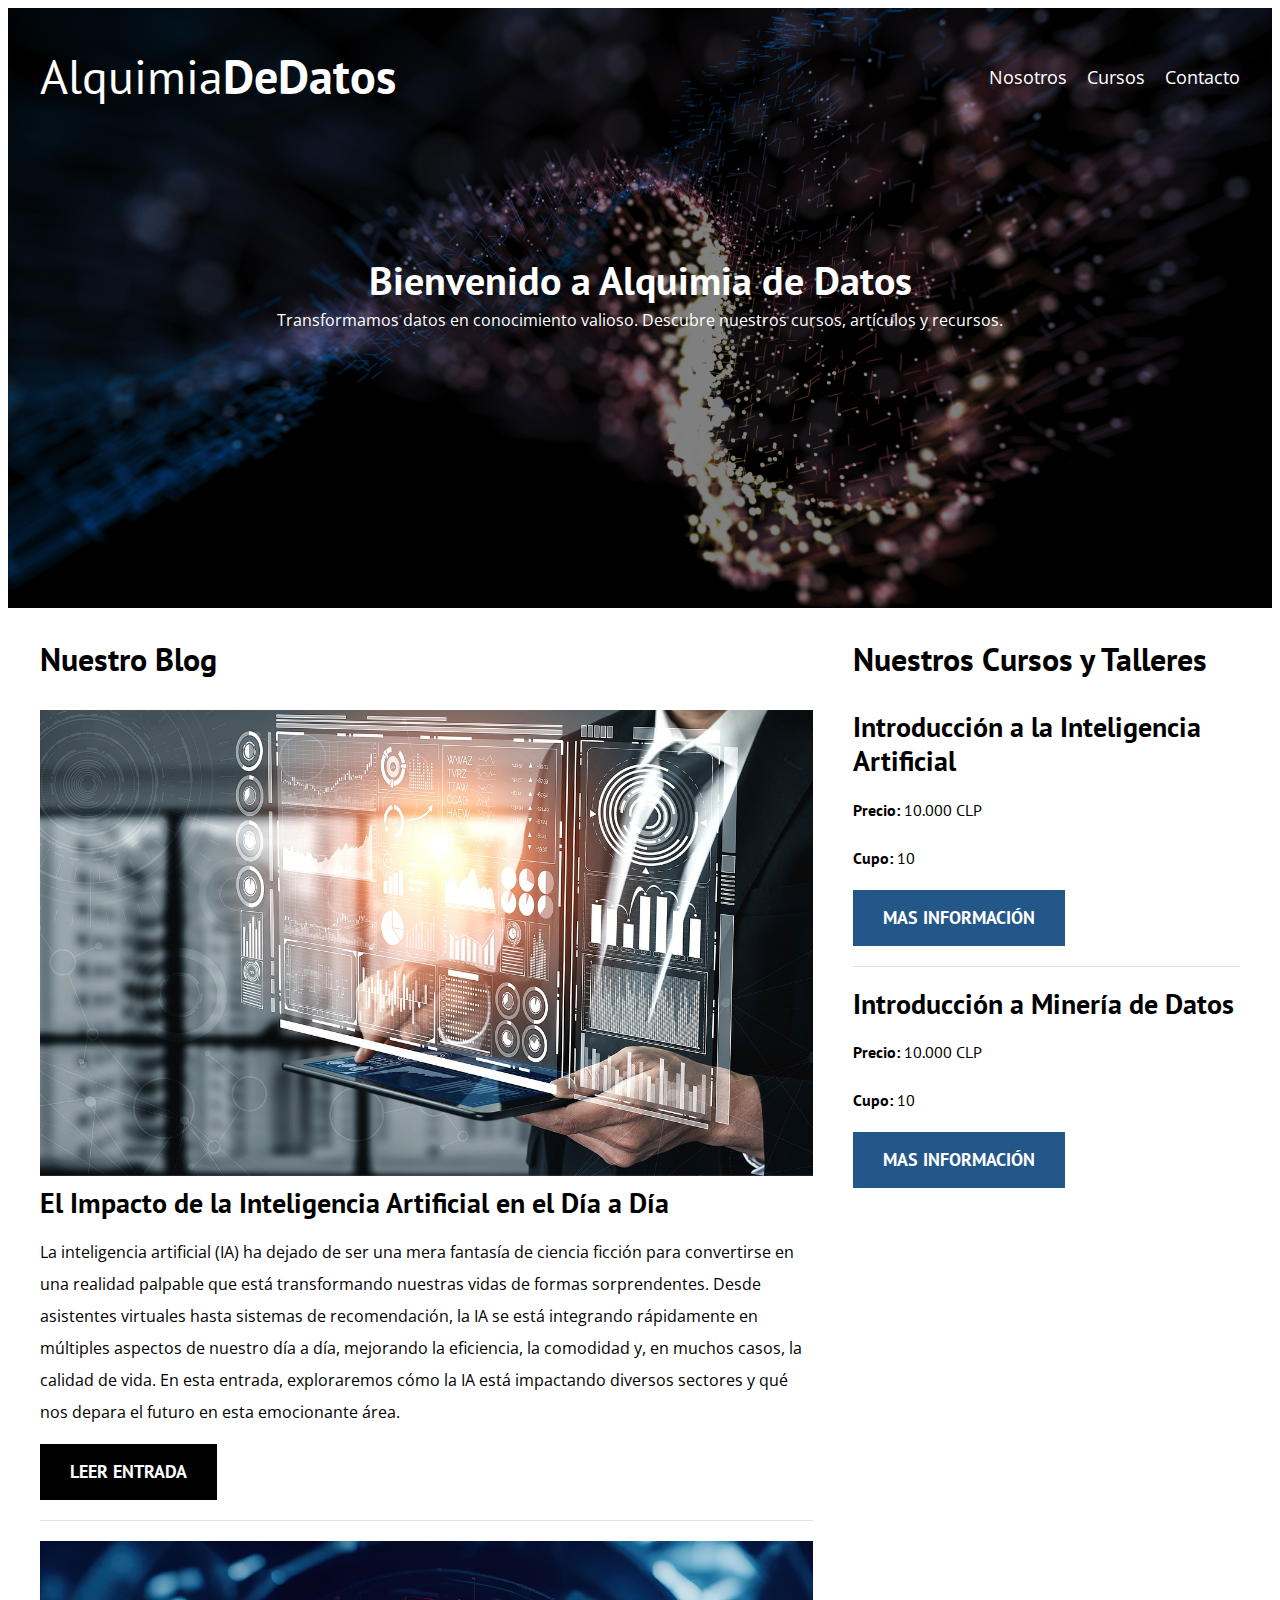
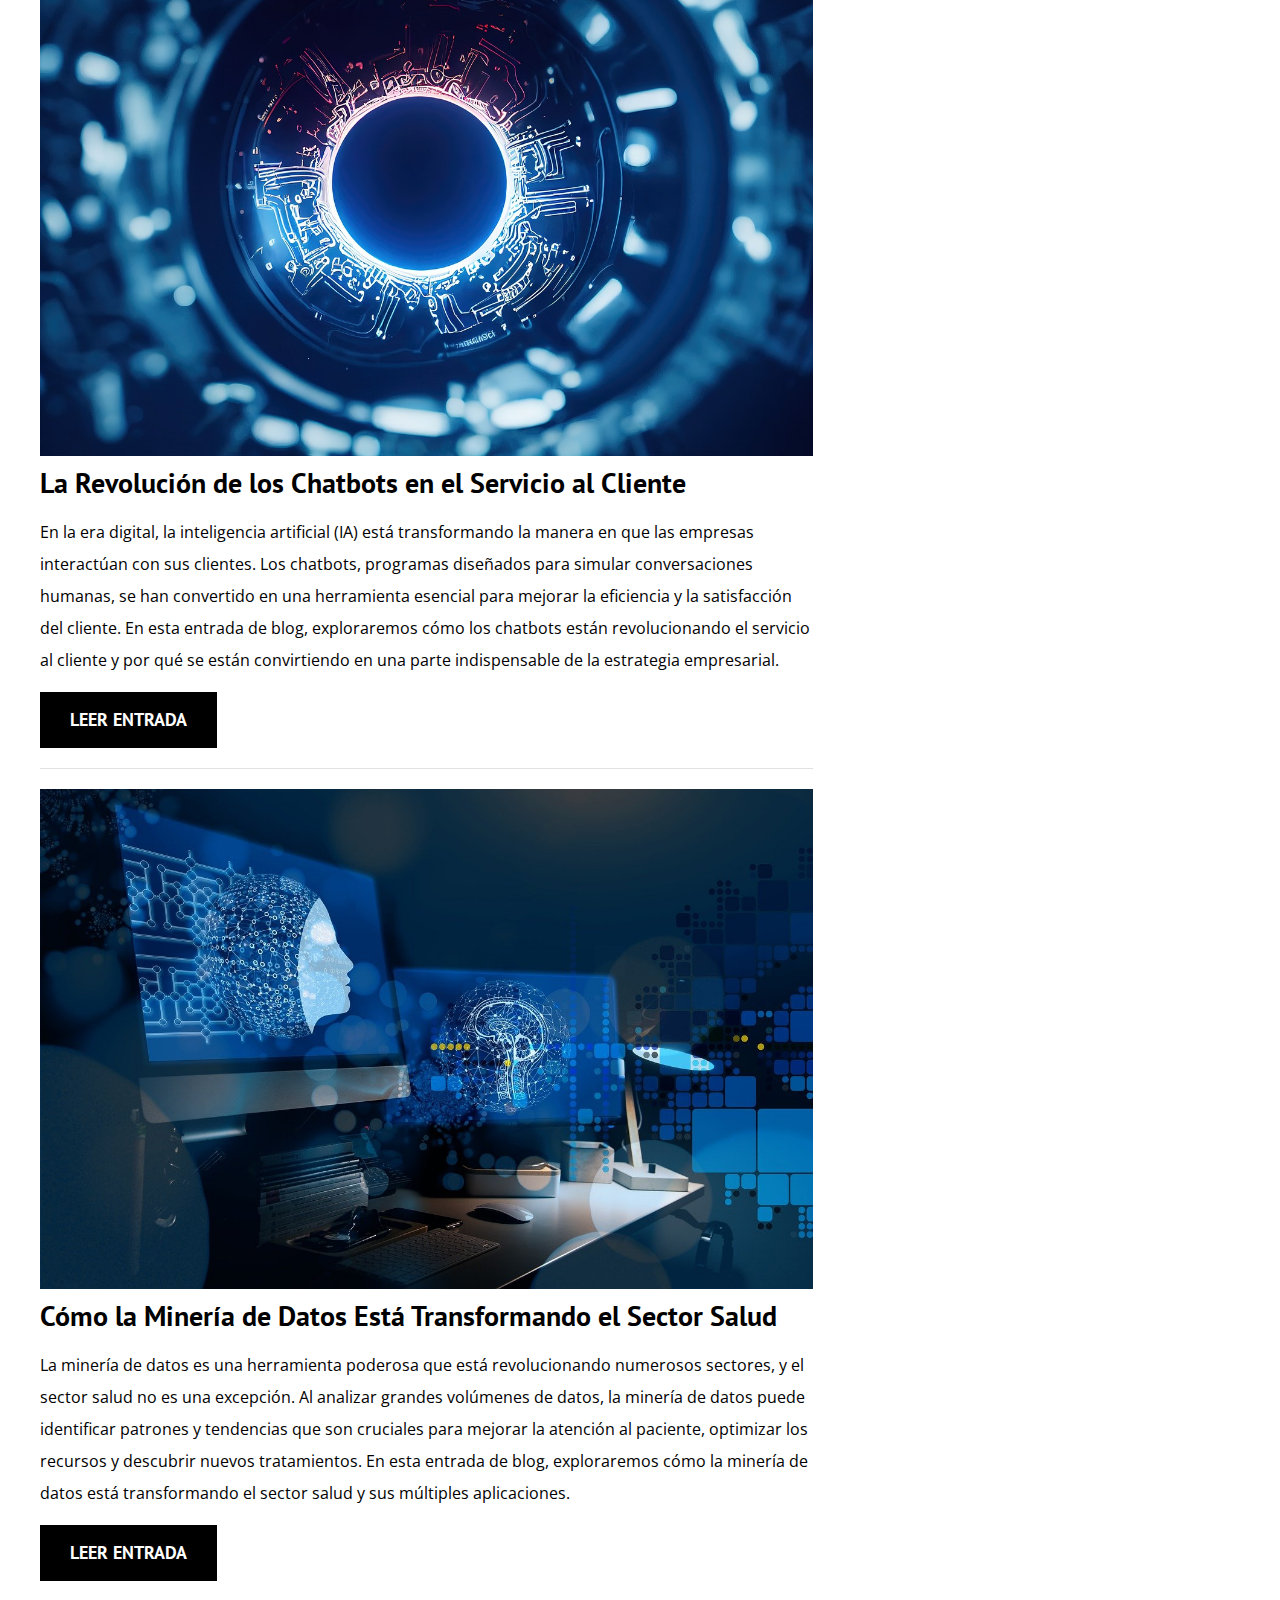
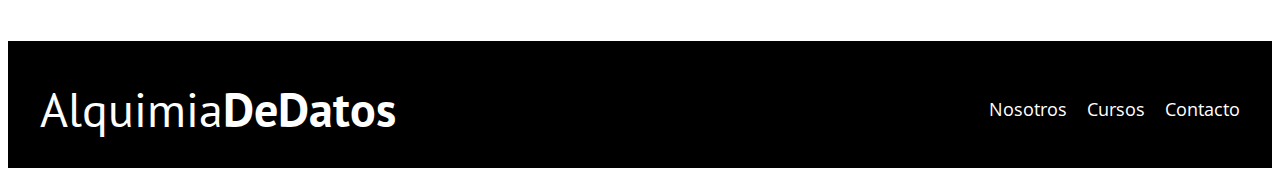
<file: index.html>
<!DOCTYPE html>
<html lang="en">
  <head>
    <meta charset="UTF-8" />
    <meta name="viewport" content="width=device-width, initial-scale=1.0" />
    <title>Blog Alquimia de Datos</title>
    <meta name="description" content="Blog de inteligencia artificial"

    <link rel="stylesheet" href="css/normalize.css" />
    <link rel="preconnect" href="https://fonts.googleapis.com" />
    <link rel="preconnect" href="https://fonts.gstatic.com" crossorigin />
    <link
      href="https://fonts.googleapis.com/css2?family=Open+Sans:ital,wght@0,300..800;1,300..800&family=PT+Sans:wght@400;700&display=swap"
      rel="stylesheet"
    />
    <link rel="stylesheet" href="css/style.css" />
  </head>
  <body>
    <header class="header">
      <div class="contenedor">
        <div class="barra">
          <a class="logo" href="index.html">
            <h1 class="logo__nombre no-margin centrar-texto">
              Alquimia<span class="logo__bold">DeDatos</span>
            </h1>
          </a>
          <nav class="navegacion">
            <a href="nosotros.html" class="navegacion__enlace">Nosotros</a
            ><a href="cursos.html" class="navegacion__enlace">Cursos</a
            ><a href="contacto.html" class="navegacion__enlace">Contacto</a>
          </nav>
        </div>
      </div>
      <div class="header__texto">
        <h2 class="no-margin">Bienvenido a Alquimia de Datos</h2>
        <p class="no-margin">
          Transformamos datos en conocimiento valioso. Descubre nuestros cursos,
          artículos y recursos.
        </p>
      </div>
    </header>

    <div class="contenedor contenido-principal">
      <main class="blog">
        <h3>Nuestro Blog</h3>
        <article class="entrada">
          <div class="entrada_imagen">
            <img loading="lazy"  src="img/blog1.jpg" alt="imagen blog" />
          </div>

          <div class="entrada_contenido">
            <h4 class="no-margin">
              El Impacto de la Inteligencia Artificial en el Día a Día
            </h4>
            <p>
              La inteligencia artificial (IA) ha dejado de ser una mera fantasía
              de ciencia ficción para convertirse en una realidad palpable que
              está transformando nuestras vidas de formas sorprendentes. Desde
              asistentes virtuales hasta sistemas de recomendación, la IA se
              está integrando rápidamente en múltiples aspectos de nuestro día a
              día, mejorando la eficiencia, la comodidad y, en muchos casos, la
              calidad de vida. En esta entrada, exploraremos cómo la IA está
              impactando diversos sectores y qué nos depara el futuro en esta
              emocionante área.
            </p>
            <a href="entrada.html" class="boton boton--primario">Leer Entrada</a>
          </div>
        </article>
        <article class="entrada">
          <div class="entrada_imagen">
            <img loading="lazy"  src="img/blog2.jpg" alt="imagen blog" />
          </div>

          <div class="entrada_contenido">
            <h4 class="no-margin">
              La Revolución de los Chatbots en el Servicio al Cliente
            </h4>
            <p>
              En la era digital, la inteligencia artificial (IA) está
              transformando la manera en que las empresas interactúan con sus
              clientes. Los chatbots, programas diseñados para simular
              conversaciones humanas, se han convertido en una herramienta
              esencial para mejorar la eficiencia y la satisfacción del cliente.
              En esta entrada de blog, exploraremos cómo los chatbots están
              revolucionando el servicio al cliente y por qué se están
              convirtiendo en una parte indispensable de la estrategia
              empresarial.
            </p>
            <a href="entrada.html" class="boton boton--primario">Leer Entrada</a>
          </div>
        </article>
        <article class="entrada">
          <div class="entrada_imagen">
            <img loading="lazy" src="img/blog3.jpg" alt="imagen blog" />
          </div>

          <div class="entrada_contenido">
            <h4 class="no-margin">
              Cómo la Minería de Datos Está Transformando el Sector Salud
            </h4>
            <p>
              La minería de datos es una herramienta poderosa que está
              revolucionando numerosos sectores, y el sector salud no es una
              excepción. Al analizar grandes volúmenes de datos, la minería de
              datos puede identificar patrones y tendencias que son cruciales
              para mejorar la atención al paciente, optimizar los recursos y
              descubrir nuevos tratamientos. En esta entrada de blog,
              exploraremos cómo la minería de datos está transformando el sector
              salud y sus múltiples aplicaciones.
            </p>
            <a href="entrada.html" class="boton boton--primario">Leer Entrada</a>
          </div>
        </article>
      </main>
      <aside class="sidebar">
        <h3>Nuestros Cursos y Talleres</h3>
        <ul class="cursos no-padding">
          <li class="widget-curso">
            <h4 class="no-margin">Introducción a la Inteligencia Artificial</h4>
            <p class="widget-curso__label">
              Precio:
              <span class="widget-curso__info">10.000 CLP</span>
            </p>
            <p class="widget-curso__label">
              Cupo:
              <span class="widget-curso__info">10</span>
            </p>
            <a href="cursos.html" class="boton boton--secundario">Mas Información</a>
          </li>

          <li class="widget-curso">
            <h4 class="no-margin">Introducción a Minería de Datos</h4>
            <p class="widget-curso__label">
              Precio:
              <span class="widget-curso__info">10.000 CLP</span>
            </p>
            <p class="widget-curso__label">
              Cupo:
              <span class="widget-curso__info">10</span>
            </p>
            <a href="cursos.html" class="boton boton--secundario">Mas Información</a>
          </li>
        </ul>
      </aside>
    </div>

    <footer class="footer">
      <div class="contenedor">
        <div class="barra">
          <a class="logo" href="index.html">
            <h1 class="logo__nombre no-margin centrar-texto">
              Alquimia<span class="logo__bold">DeDatos</span>
            </h1>
          </a>
          <nav class="navegacion">
            <a href="nosotros.html" class="navegacion__enlace">Nosotros</a
            ><a href="cursos.html" class="navegacion__enlace">Cursos</a
            ><a href="contacto.html" class="navegacion__enlace">Contacto</a>
          </nav>
        </div>
      </div>
    </footer>
    
  </body>
</html>
</file>
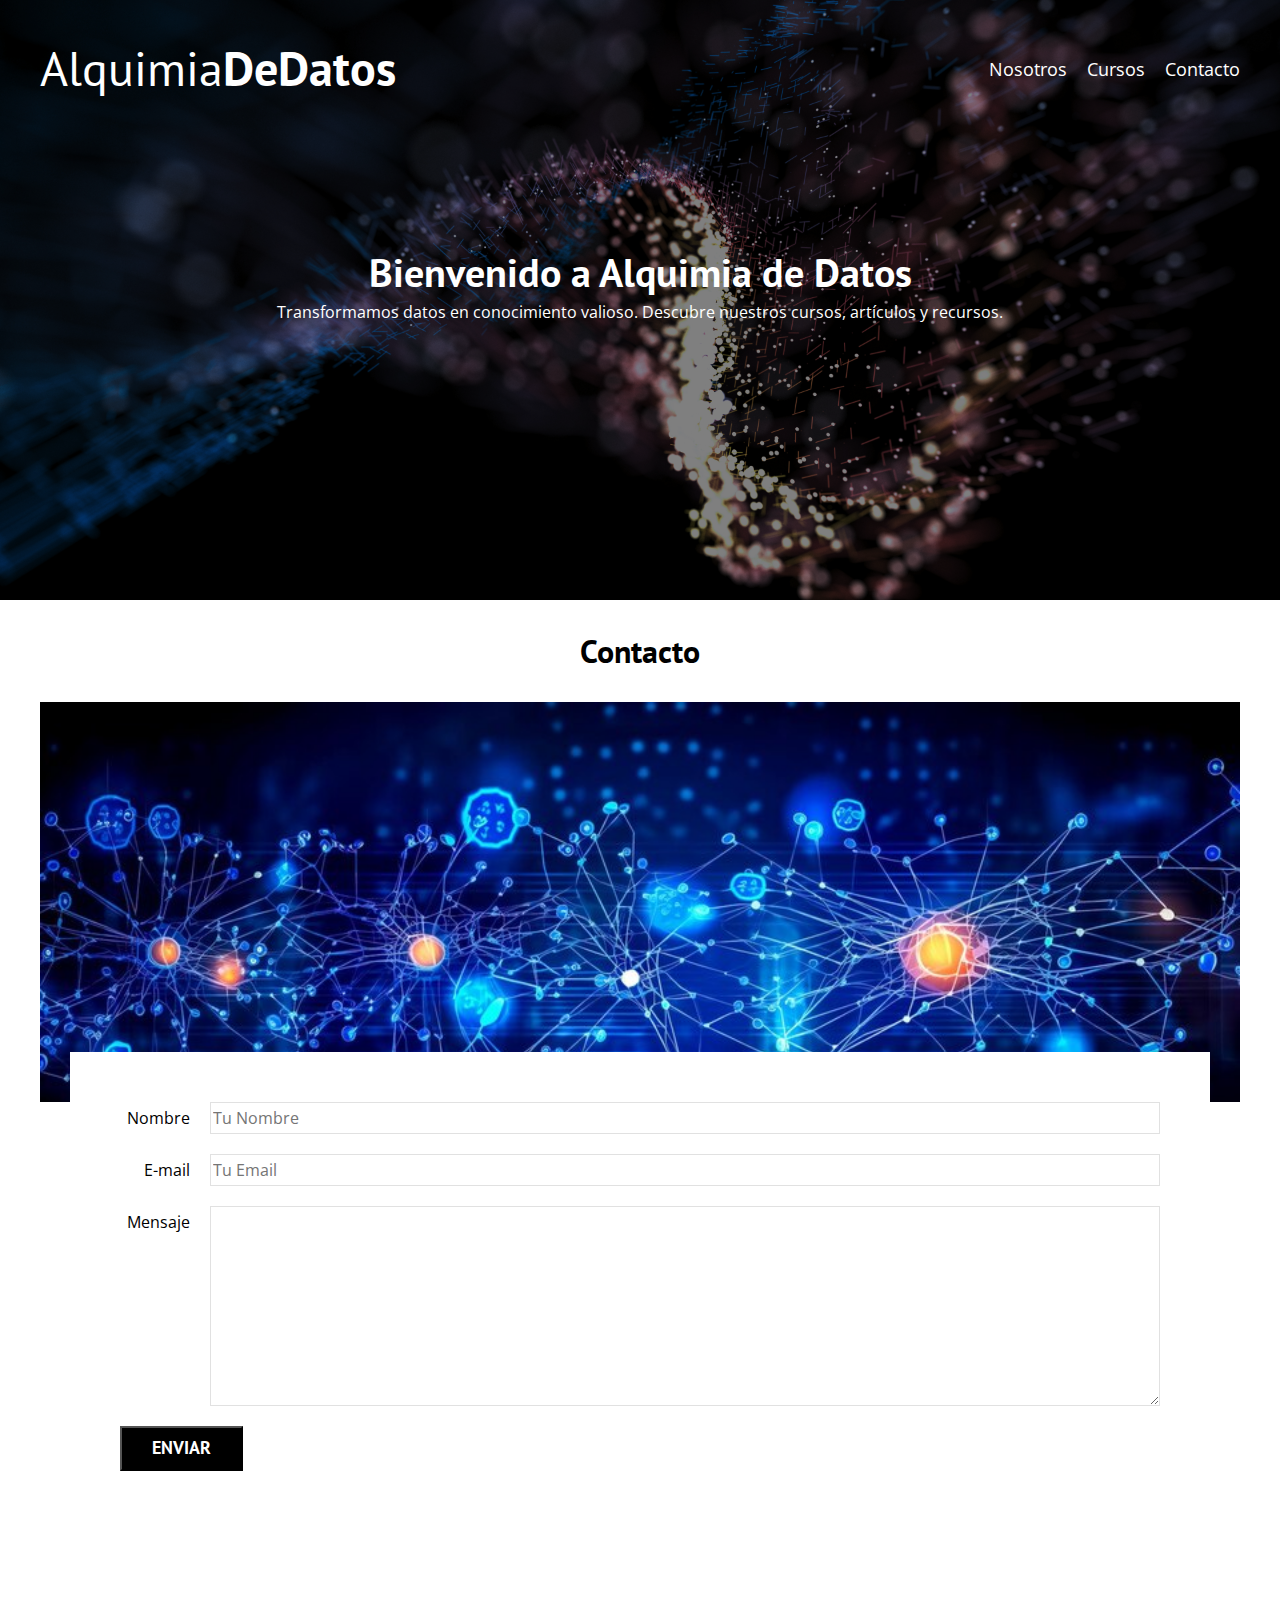
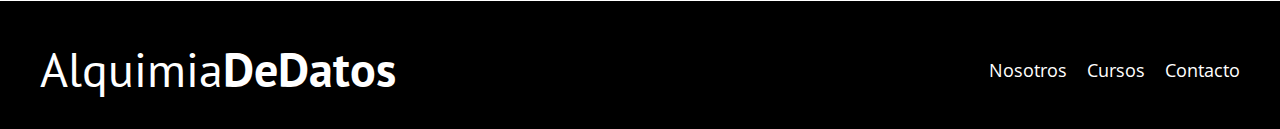
<file: contacto.html>
<!DOCTYPE html>
<html lang="en">
  <head>
    <meta charset="UTF-8" />
    <meta name="viewport" content="width=device-width, initial-scale=1.0" />
    <title>Blog Alquimia de Datos</title>
    <link rel="stylesheet" href="css/normalize.css" />
    <link rel="preconnect" href="https://fonts.googleapis.com" />
    <link rel="preconnect" href="https://fonts.gstatic.com" crossorigin />
    <link
      href="https://fonts.googleapis.com/css2?family=Open+Sans:ital,wght@0,300..800;1,300..800&family=PT+Sans:wght@400;700&display=swap"
      rel="stylesheet"
    />
    <link rel="stylesheet" href="css/style.css" />
  </head>
  <body>
    <header class="header">
      <div class="contenedor">
        <div class="barra">
          <a class="logo" href="index.html">
            <h1 class="logo__nombre no-margin centrar-texto">
              Alquimia<span class="logo__bold">DeDatos</span>
            </h1>
          </a>
          <nav class="navegacion">
            <a href="nosotros.html" class="navegacion__enlace">Nosotros</a
            ><a href="cursos.html" class="navegacion__enlace">Cursos</a
            ><a href="contacto.html" class="navegacion__enlace">Contacto</a>
          </nav>
        </div>
      </div>
      <div class="header__texto">
        <h2 class="no-margin">Bienvenido a Alquimia de Datos</h2>
        <p class="no-margin">
          Transformamos datos en conocimiento valioso. Descubre nuestros cursos,
          artículos y recursos.
        </p>
      </div>
    </header>

    <main class="contenedor">
      <h3 class="centrar-texto">Contacto</h3>
      <div class="contacto-bg"></div>
      <form class="formulario">
        <div class="campo">
          <label class="campo__label" for="nombre"> Nombre </label>
          <input class="campo__field" type="text" placeholder="Tu Nombre" id="nombre" />
        </div>
        <div class="campo">
          <label class="campo__label" for="email"> E-mail </label>
          <input class="campo__field" type="email" placeholder="Tu Email" id="email" />
        </div>
        <div class="campo">
          <label class="campo__label" for="mensaje"> Mensaje </label>
          <textarea class="campo__field campo__field--textarea" id="mensaje"></textarea>
        </div>
        <div class="campo">
          <input type="submit" value="Enviar" class="boton boton--primario" />
        </div>
      </form>
    </main>

    <footer class="footer">
      <div class="contenedor">
        <div class="barra">
          <a class="logo" href="index.html">
            <h1 class="logo__nombre no-margin centrar-texto">
              Alquimia<span class="logo__bold">DeDatos</span>
            </h1>
          </a>
          <nav class="navegacion">
            <a href="nosotros.html" class="navegacion__enlace">Nosotros</a
            ><a href="cursos.html" class="navegacion__enlace">Cursos</a
            ><a href="contacto.html" class="navegacion__enlace">Contacto</a>
          </nav>
        </div>
      </div>
    </footer>
  </body>
</html>
</file>
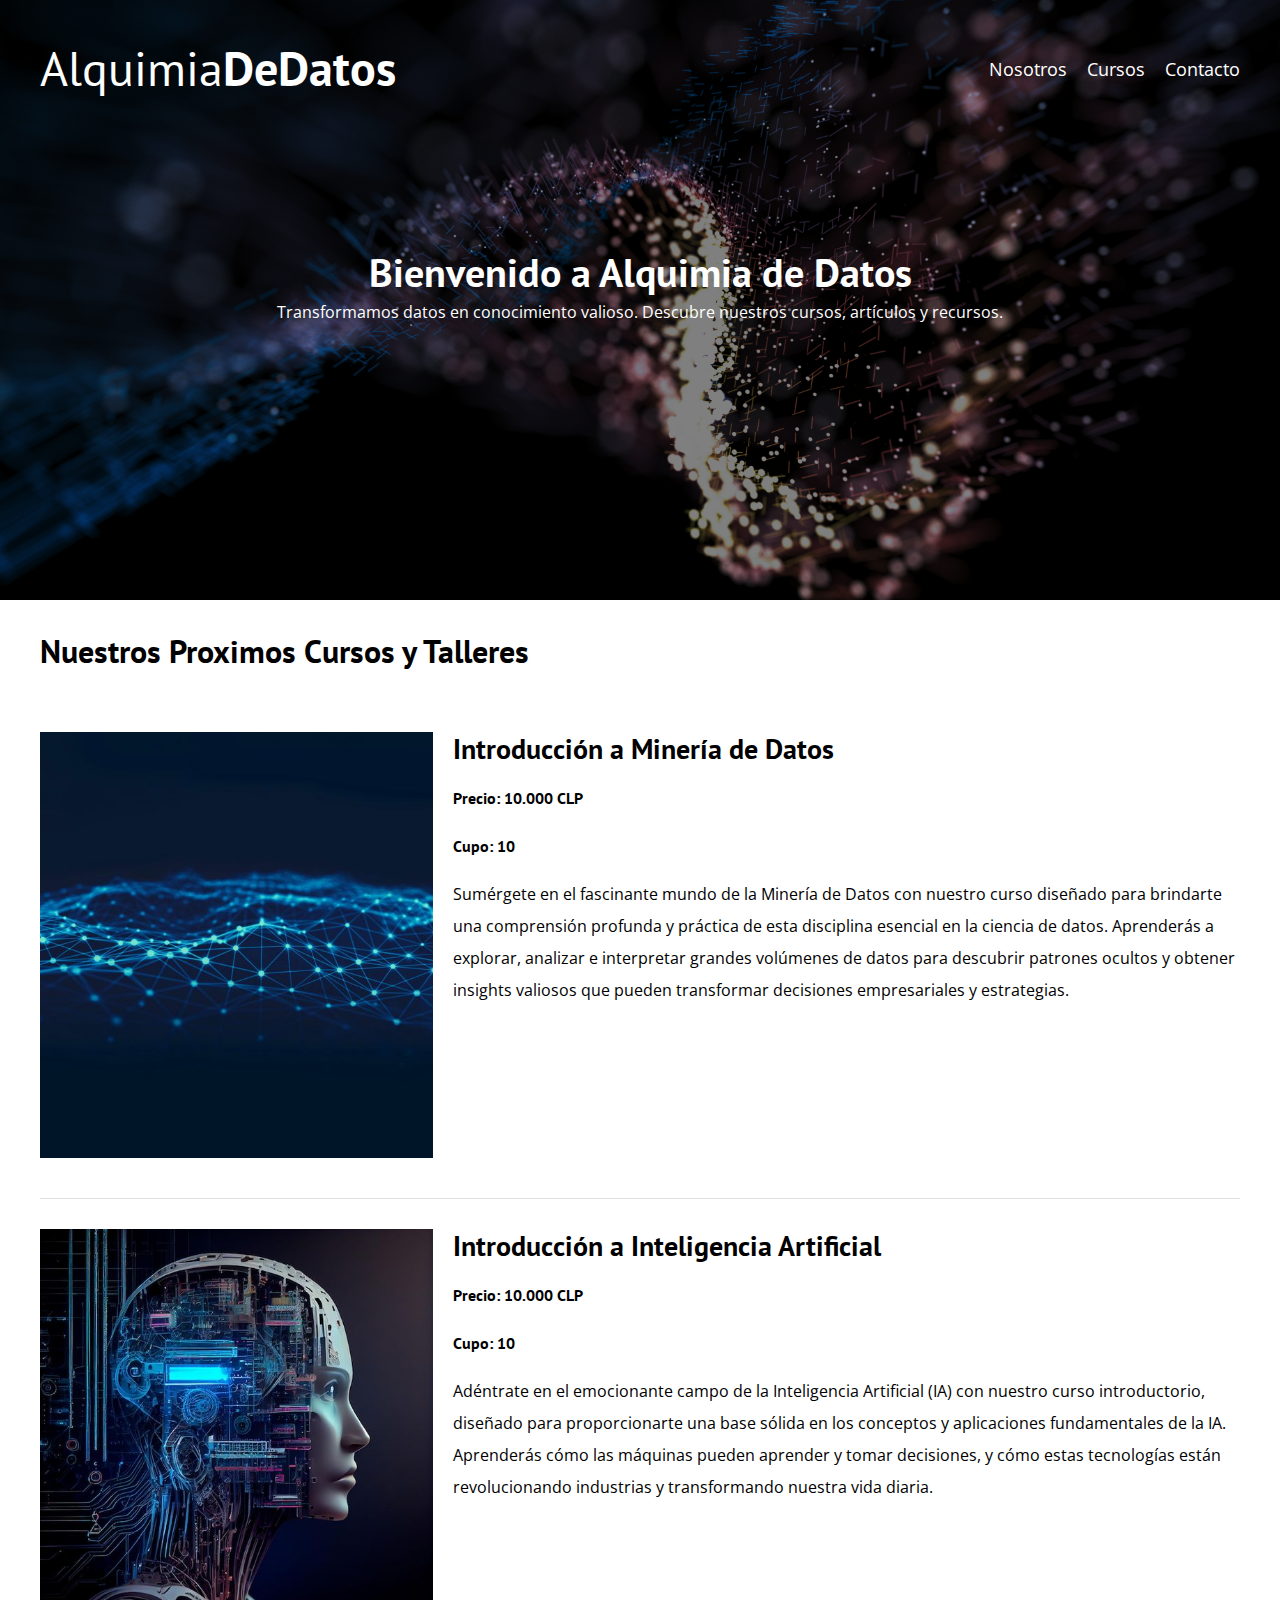
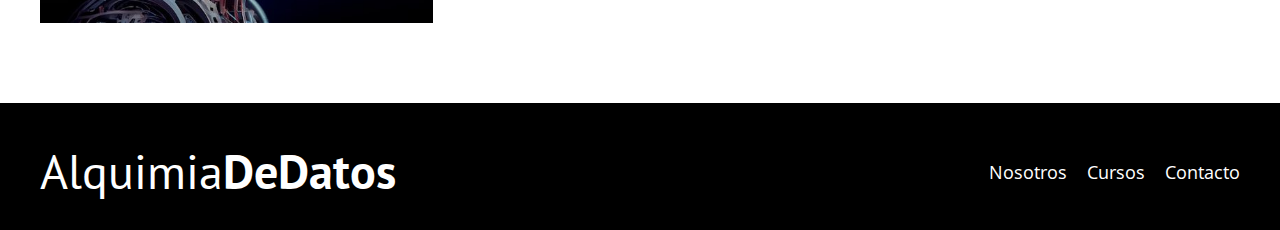
<file: cursos.html>
<!DOCTYPE html>
<html lang="en">
  <head>
    <meta charset="UTF-8" />
    <meta name="viewport" content="width=device-width, initial-scale=1.0" />
    <title>Blog Alquimia de Datos</title>
    <link rel="stylesheet" href="css/normalize.css" />
    <link rel="preconnect" href="https://fonts.googleapis.com" />
    <link rel="preconnect" href="https://fonts.gstatic.com" crossorigin />
    <link
      href="https://fonts.googleapis.com/css2?family=Open+Sans:ital,wght@0,300..800;1,300..800&family=PT+Sans:wght@400;700&display=swap"
      rel="stylesheet"
    />
    <link rel="stylesheet" href="css/style.css" />
  </head>
  <body>
    <header class="header">
      <div class="contenedor">
        <div class="barra">
          <a class="logo" href="index.html">
            <h1 class="logo__nombre no-margin centrar-texto">
              Alquimia<span class="logo__bold">DeDatos</span>
            </h1>
          </a>
          <nav class="navegacion">
            <a href="nosotros.html" class="navegacion__enlace">Nosotros</a
            ><a href="cursos.html" class="navegacion__enlace">Cursos</a
            ><a href="contacto.html" class="navegacion__enlace">Contacto</a>
          </nav>
        </div>
      </div>
      <div class="header__texto">
        <h2 class="no-margin">Bienvenido a Alquimia de Datos</h2>
        <p class="no-margin">
          Transformamos datos en conocimiento valioso. Descubre nuestros cursos,
          artículos y recursos.
        </p>
      </div>
    </header>

    <main class="contenedor">
      <h3>Nuestros Proximos Cursos y Talleres</h3>
      <div class="curso">
        <div class="curso__imagen">
          <img loading="lazy"  src="img/curso1.jpg" alt="Imagen del Curso" />
        </div>
        <div class="curso__informacion">
          <h4 class="no-margin">Introducción a Minería de Datos</h4>
          <p class="curso__label">
            Precio:
            <span class="curso__info">10.000 CLP</span>
          </p>
          <p class="curso__label">
            Cupo:
            <span class="curso__info">10</span>
          </p>
          <p class="curso_descripcion">
            Sumérgete en el fascinante mundo de la Minería de Datos con nuestro
            curso diseñado para brindarte una comprensión profunda y práctica de
            esta disciplina esencial en la ciencia de datos. Aprenderás a
            explorar, analizar e interpretar grandes volúmenes de datos para
            descubrir patrones ocultos y obtener insights valiosos que pueden
            transformar decisiones empresariales y estrategias.
          </p>
        </div>
        <!--.curso-informacion-->
      </div>
      <!--.curso-->

      <div class="curso">
        <div class="curso__imagen">
          <img loading="lazy"  src="img/curso2.jpg" alt="Imagen del Curso" />
        </div>
        <div class="curso__informacion">
          <h4 class="no-margin">Introducción a Inteligencia Artificial</h4>
          <p class="curso__label">
            Precio:
            <span class="curso__info">10.000 CLP</span>
          </p>
          <p class="curso__label">
            Cupo:
            <span class="curso__info">10</span>
          </p>
          <p class="curso_descripcion">
            Adéntrate en el emocionante campo de la Inteligencia Artificial (IA)
            con nuestro curso introductorio, diseñado para proporcionarte una
            base sólida en los conceptos y aplicaciones fundamentales de la IA.
            Aprenderás cómo las máquinas pueden aprender y tomar decisiones, y
            cómo estas tecnologías están revolucionando industrias y
            transformando nuestra vida diaria.
          </p>
        </div>
        <!--.curso-informacion-->
      </div>
      <!--.curso-->
    </main>

    <footer class="footer">
      <div class="contenedor">
        <div class="barra">
          <a class="logo" href="index.html">
            <h1 class="logo__nombre no-margin centrar-texto">
              Alquimia<span class="logo__bold">DeDatos</span>
            </h1>
          </a>
          <nav class="navegacion">
            <a href="nosotros.html" class="navegacion__enlace">Nosotros</a
            ><a href="cursos.html" class="navegacion__enlace">Cursos</a
            ><a href="contacto.html" class="navegacion__enlace">Contacto</a>
          </nav>
        </div>
      </div>
    </footer>
  </body>
</html>
</file>
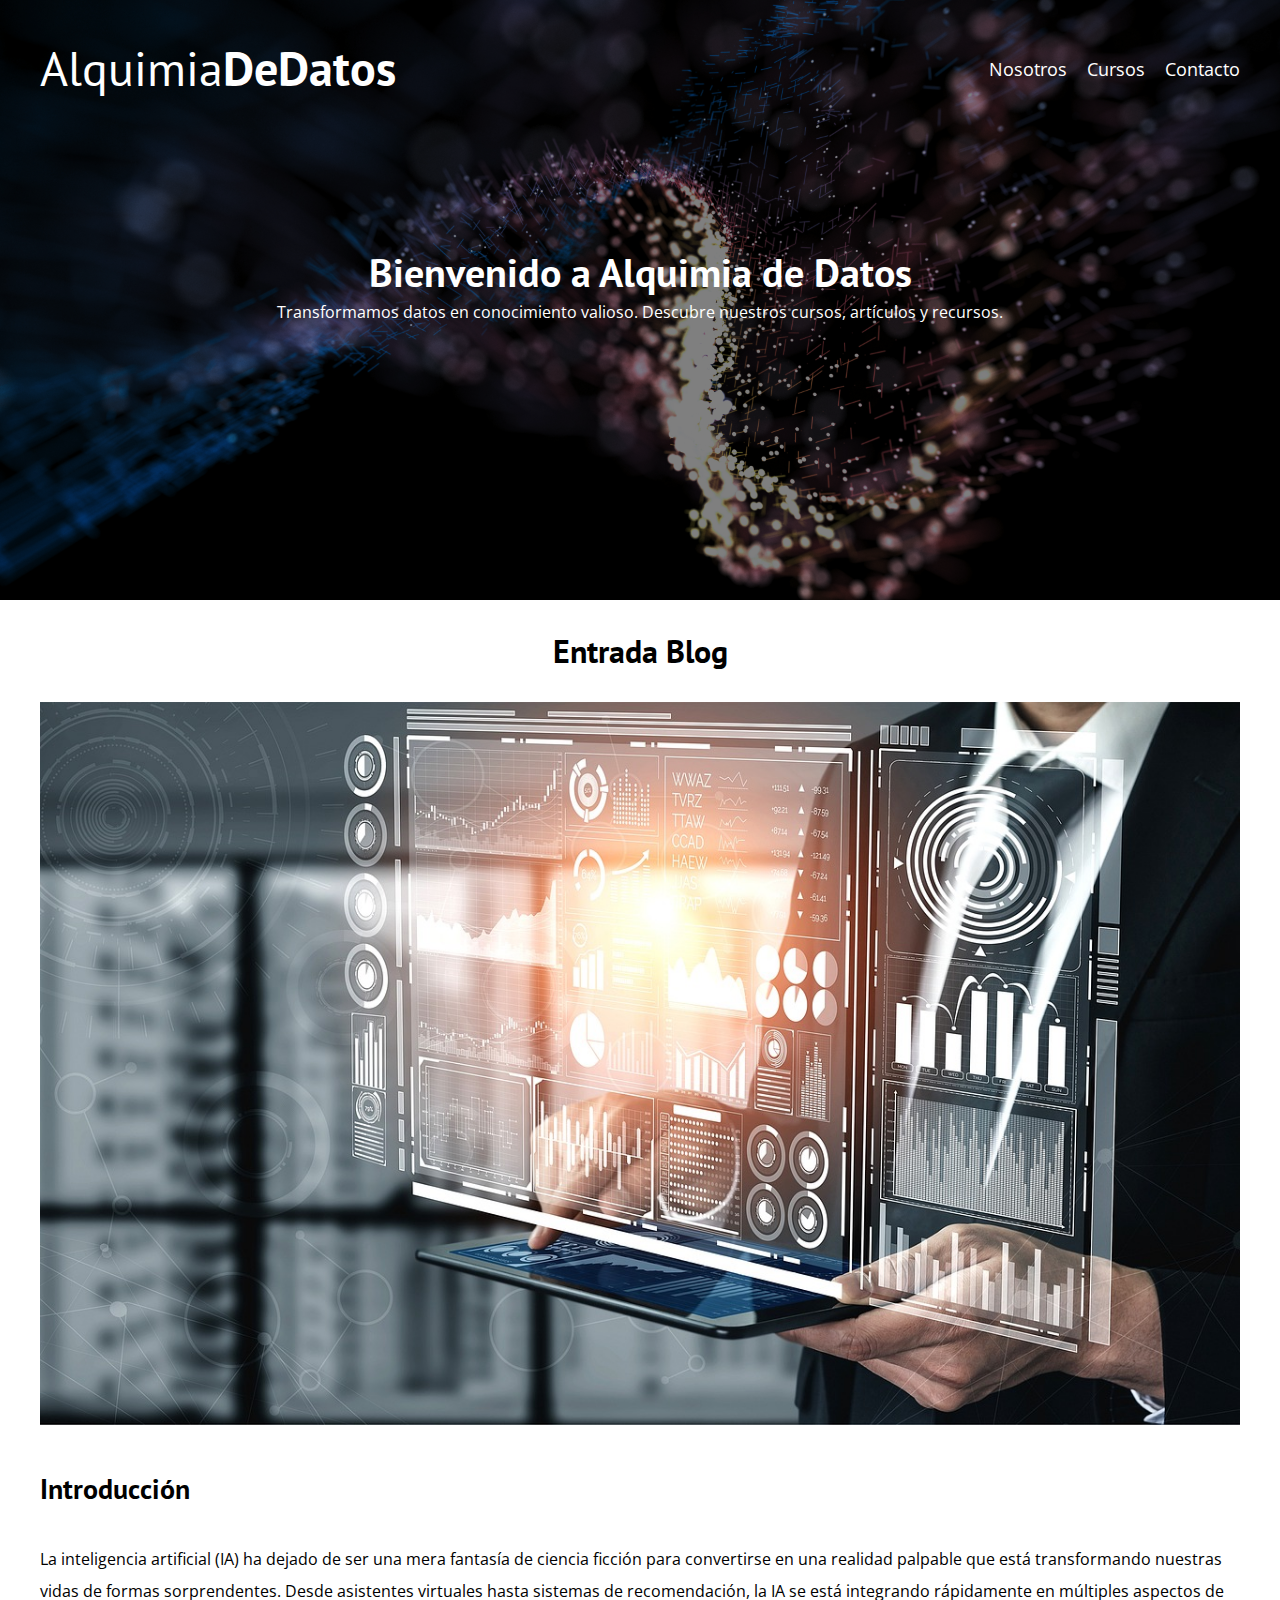
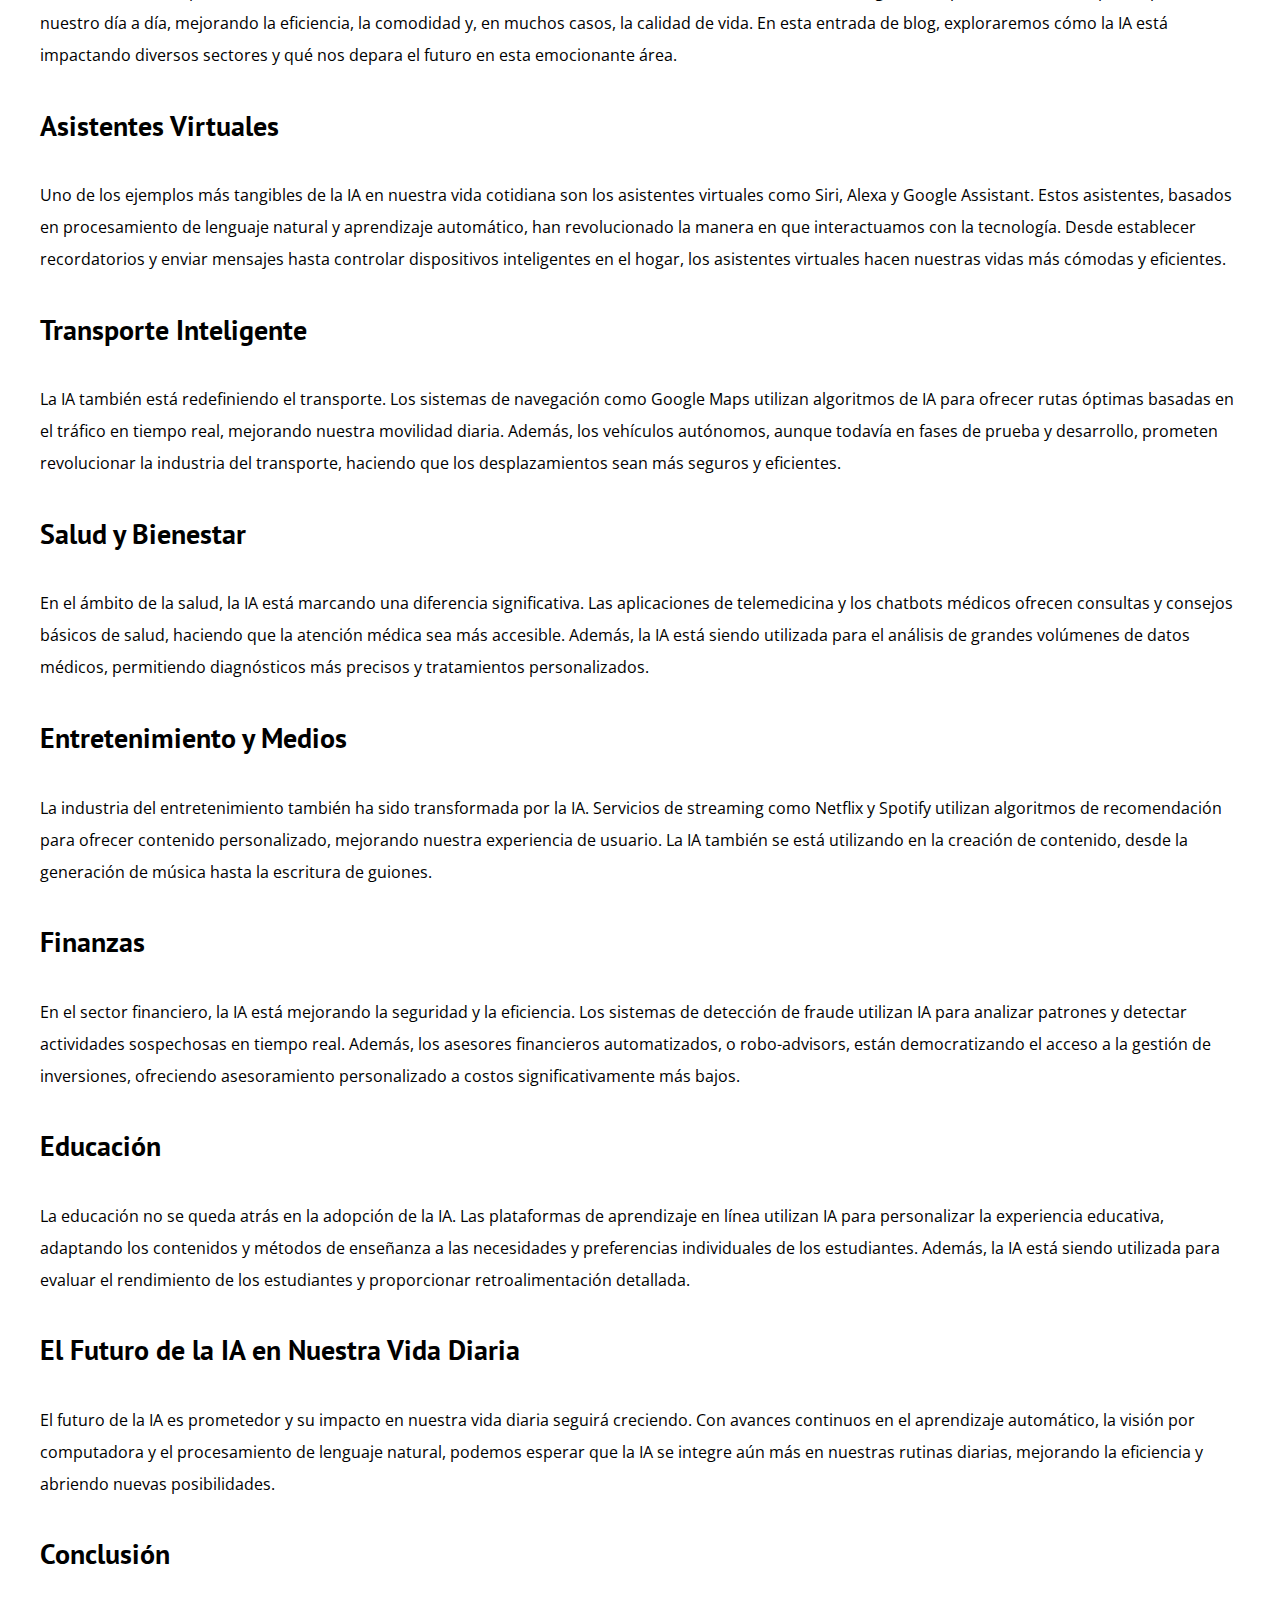
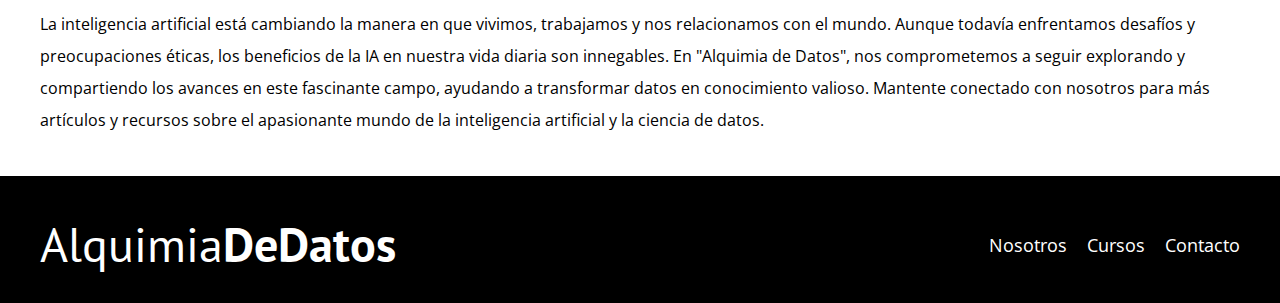
<file: entrada.html>
<!DOCTYPE html>
<html lang="en">
  <head>
    <meta charset="UTF-8" />
    <meta name="viewport" content="width=device-width, initial-scale=1.0" />
    <title>Blog Alquimia de Datos</title>
    <link rel="stylesheet" href="css/normalize.css" />
    <link rel="preconnect" href="https://fonts.googleapis.com" />
    <link rel="preconnect" href="https://fonts.gstatic.com" crossorigin />
    <link
      href="https://fonts.googleapis.com/css2?family=Open+Sans:ital,wght@0,300..800;1,300..800&family=PT+Sans:wght@400;700&display=swap"
      rel="stylesheet"
    />
    <link rel="stylesheet" href="css/style.css" />
  </head>
  <body>
    <header class="header">
      <div class="contenedor">
        <div class="barra">
          <a class="logo" href="index.html">
            <h1 class="logo__nombre no-margin centrar-texto">
              Alquimia<span class="logo__bold">DeDatos</span>
            </h1>
          </a>
          <nav class="navegacion">
            <a href="nosotros.html" class="navegacion__enlace">Nosotros</a
            ><a href="cursos.html" class="navegacion__enlace">Cursos</a
            ><a href="contacto.html" class="navegacion__enlace">Contacto</a>
          </nav>
        </div>
      </div>
      <div class="header__texto">
        <h2 class="no-margin">Bienvenido a Alquimia de Datos</h2>
        <p class="no-margin">
          Transformamos datos en conocimiento valioso. Descubre nuestros cursos,
          artículos y recursos.
        </p>
      </div>
    </header>

    <main class="contenedor">
      <h3 class="centrar-texto">Entrada Blog</h3>
      <img src="img/blog1.jpg" alt="imagen de blog" />
      <h4>Introducción</h4>
      <p>
        La inteligencia artificial (IA) ha dejado de ser una mera fantasía de
        ciencia ficción para convertirse en una realidad palpable que está
        transformando nuestras vidas de formas sorprendentes. Desde asistentes
        virtuales hasta sistemas de recomendación, la IA se está integrando
        rápidamente en múltiples aspectos de nuestro día a día, mejorando la
        eficiencia, la comodidad y, en muchos casos, la calidad de vida. En esta
        entrada de blog, exploraremos cómo la IA está impactando diversos
        sectores y qué nos depara el futuro en esta emocionante área.
      </p>

      <h4>Asistentes Virtuales</h4>
      <p>
        Uno de los ejemplos más tangibles de la IA en nuestra vida cotidiana son
        los asistentes virtuales como Siri, Alexa y Google Assistant. Estos
        asistentes, basados en procesamiento de lenguaje natural y aprendizaje
        automático, han revolucionado la manera en que interactuamos con la
        tecnología. Desde establecer recordatorios y enviar mensajes hasta
        controlar dispositivos inteligentes en el hogar, los asistentes
        virtuales hacen nuestras vidas más cómodas y eficientes.
      </p>

      <h4>Transporte Inteligente</h4>
      <p>
        La IA también está redefiniendo el transporte. Los sistemas de
        navegación como Google Maps utilizan algoritmos de IA para ofrecer rutas
        óptimas basadas en el tráfico en tiempo real, mejorando nuestra
        movilidad diaria. Además, los vehículos autónomos, aunque todavía en
        fases de prueba y desarrollo, prometen revolucionar la industria del
        transporte, haciendo que los desplazamientos sean más seguros y
        eficientes.
      </p>

      <h4>Salud y Bienestar</h4>
      <p>
        En el ámbito de la salud, la IA está marcando una diferencia
        significativa. Las aplicaciones de telemedicina y los chatbots médicos
        ofrecen consultas y consejos básicos de salud, haciendo que la atención
        médica sea más accesible. Además, la IA está siendo utilizada para el
        análisis de grandes volúmenes de datos médicos, permitiendo diagnósticos
        más precisos y tratamientos personalizados.
      </p>

      <h4>Entretenimiento y Medios</h4>
      <p>
        La industria del entretenimiento también ha sido transformada por la IA.
        Servicios de streaming como Netflix y Spotify utilizan algoritmos de
        recomendación para ofrecer contenido personalizado, mejorando nuestra
        experiencia de usuario. La IA también se está utilizando en la creación
        de contenido, desde la generación de música hasta la escritura de
        guiones.
      </p>

      <h4>Finanzas</h4>
      <p>
        En el sector financiero, la IA está mejorando la seguridad y la
        eficiencia. Los sistemas de detección de fraude utilizan IA para
        analizar patrones y detectar actividades sospechosas en tiempo real.
        Además, los asesores financieros automatizados, o robo-advisors, están
        democratizando el acceso a la gestión de inversiones, ofreciendo
        asesoramiento personalizado a costos significativamente más bajos.
      </p>

      <h4>Educación</h4>
      <p>
        La educación no se queda atrás en la adopción de la IA. Las plataformas
        de aprendizaje en línea utilizan IA para personalizar la experiencia
        educativa, adaptando los contenidos y métodos de enseñanza a las
        necesidades y preferencias individuales de los estudiantes. Además, la
        IA está siendo utilizada para evaluar el rendimiento de los estudiantes
        y proporcionar retroalimentación detallada.
      </p>

      <h4>El Futuro de la IA en Nuestra Vida Diaria</h4>
      <p>
        El futuro de la IA es prometedor y su impacto en nuestra vida diaria
        seguirá creciendo. Con avances continuos en el aprendizaje automático,
        la visión por computadora y el procesamiento de lenguaje natural,
        podemos esperar que la IA se integre aún más en nuestras rutinas
        diarias, mejorando la eficiencia y abriendo nuevas posibilidades.
      </p>

      <h4>Conclusión</h4>
      <p>
        La inteligencia artificial está cambiando la manera en que vivimos,
        trabajamos y nos relacionamos con el mundo. Aunque todavía enfrentamos
        desafíos y preocupaciones éticas, los beneficios de la IA en nuestra
        vida diaria son innegables. En "Alquimia de Datos", nos comprometemos a
        seguir explorando y compartiendo los avances en este fascinante campo,
        ayudando a transformar datos en conocimiento valioso. Mantente conectado
        con nosotros para más artículos y recursos sobre el apasionante mundo de
        la inteligencia artificial y la ciencia de datos.
      </p>
    </main>

    <footer class="footer">
      <div class="contenedor">
        <div class="barra">
          <a class="logo" href="index.html">
            <h1 class="logo__nombre no-margin centrar-texto">
              Alquimia<span class="logo__bold">DeDatos</span>
            </h1>
          </a>
          <nav class="navegacion">
            <a href="nosotros.html" class="navegacion__enlace">Nosotros</a
            ><a href="cursos.html" class="navegacion__enlace">Cursos</a
            ><a href="contacto.html" class="navegacion__enlace">Contacto</a>
          </nav>
        </div>
      </div>
    </footer>
  </body>
</html>
</file>
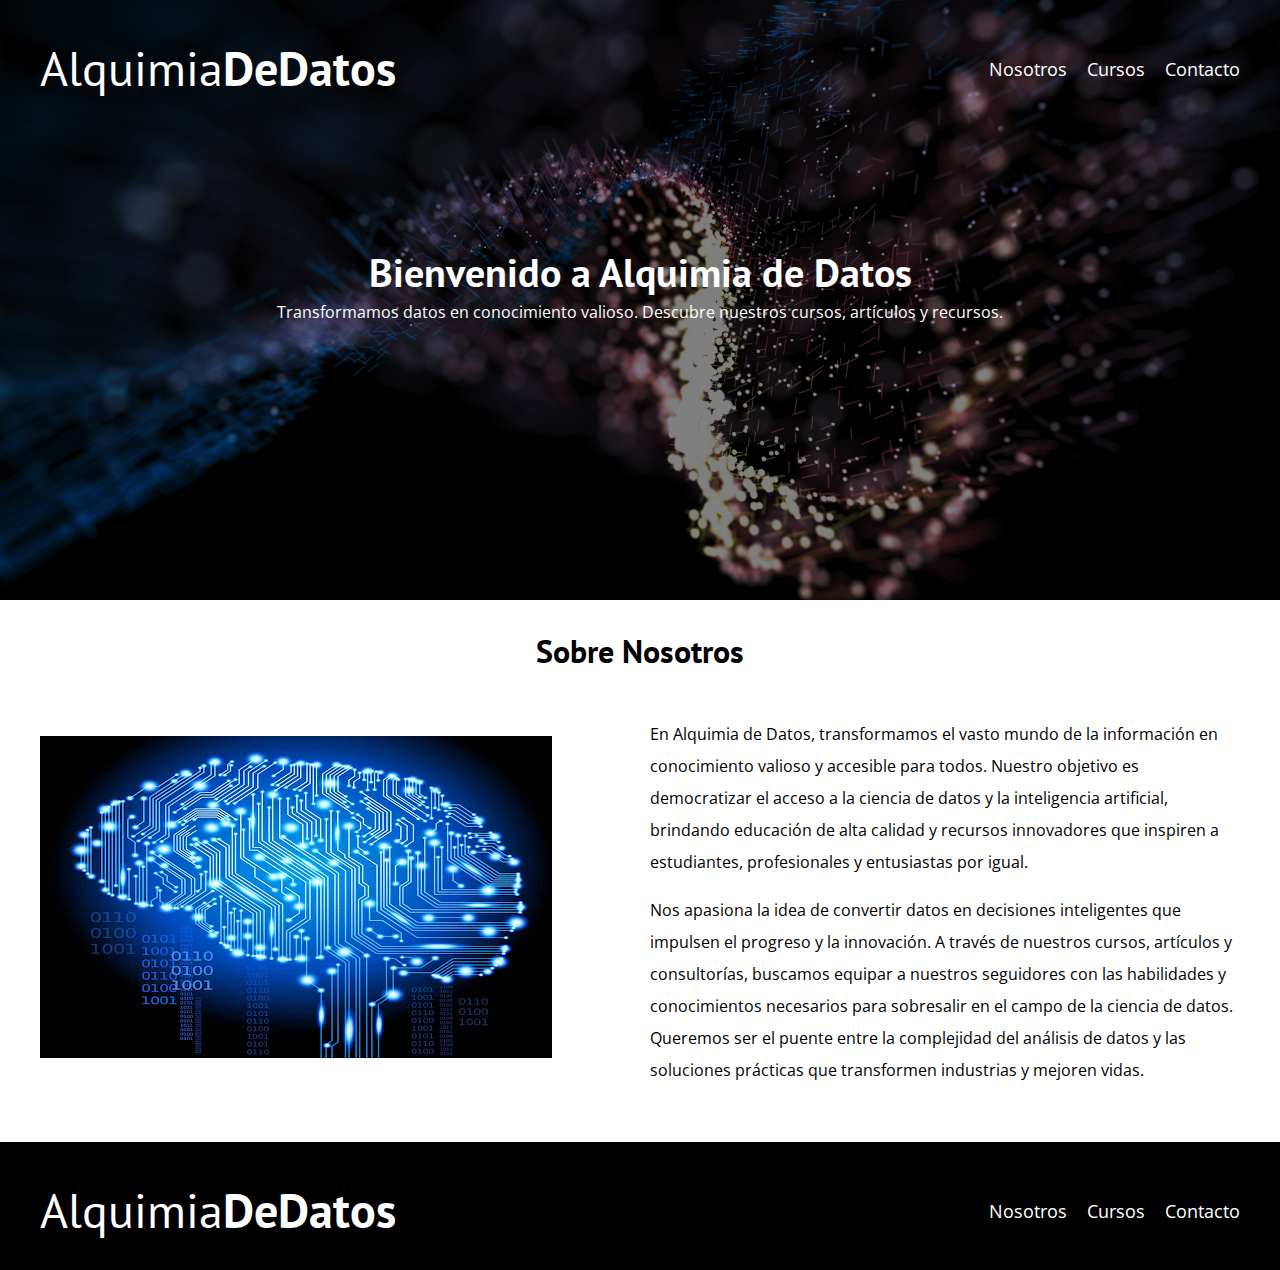
<file: nosotros.html>
<!DOCTYPE html>
<html lang="en">
  <head>
    <meta charset="UTF-8" />
    <meta name="viewport" content="width=device-width, initial-scale=1.0" />
    <title>Blog Alquimia de Datos</title>
    <link rel="stylesheet" href="css/normalize.css" />
    <link rel="preconnect" href="https://fonts.googleapis.com" />
    <link rel="preconnect" href="https://fonts.gstatic.com" crossorigin />
    <link
      href="https://fonts.googleapis.com/css2?family=Open+Sans:ital,wght@0,300..800;1,300..800&family=PT+Sans:wght@400;700&display=swap"
      rel="stylesheet"
    />
    <link rel="stylesheet" href="css/style.css" />
  </head>
  <body>
    <header class="header">
      <div class="contenedor">
        <div class="barra">
          <a class="logo" href="index.html">
            <h1 class="logo__nombre no-margin centrar-texto">
              Alquimia<span class="logo__bold">DeDatos</span>
            </h1>
          </a>
          <nav class="navegacion">
            <a href="nosotros.html" class="navegacion__enlace">Nosotros</a
            ><a href="cursos.html" class="navegacion__enlace">Cursos</a
            ><a href="contacto.html" class="navegacion__enlace">Contacto</a>
          </nav>
        </div>
      </div>
      <div class="header__texto">
        <h2 class="no-margin">Bienvenido a Alquimia de Datos</h2>
        <p class="no-margin">
          Transformamos datos en conocimiento valioso. Descubre nuestros cursos,
          artículos y recursos.
        </p>
      </div>
    </header>

    <main class="contenedor">
      <h3 class="centrar-texto">Sobre Nosotros</h3>
      <div class="sobre-nosotros">
        <div class="sobre-nosotros__imagen">
            <img src="img/nosotros.jpg" alt="imagen nosotros">
        </div>
        <div class="sobre-nosotros__texto">
            <p>
                En Alquimia de Datos, transformamos el vasto mundo de la información
                en conocimiento valioso y accesible para todos. Nuestro objetivo es
                democratizar el acceso a la ciencia de datos y la inteligencia
                artificial, brindando educación de alta calidad y recursos
                innovadores que inspiren a estudiantes, profesionales y entusiastas
                por igual.
              </p>
              <p>
                Nos apasiona la idea de convertir datos en decisiones inteligentes
                que impulsen el progreso y la innovación. A través de nuestros
                cursos, artículos y consultorías, buscamos equipar a nuestros
                seguidores con las habilidades y conocimientos necesarios para
                sobresalir en el campo de la ciencia de datos. Queremos ser el
                puente entre la complejidad del análisis de datos y las soluciones
                prácticas que transformen industrias y mejoren vidas.
              </p>
        </div>

      </div>

    </main>

    <footer class="footer">
      <div class="contenedor">
        <div class="barra">
          <a class="logo" href="index.html">
            <h1 class="logo__nombre no-margin centrar-texto">
              Alquimia<span class="logo__bold">DeDatos</span>
            </h1>
          </a>
          <nav class="navegacion">
            <a href="nosotros.html" class="navegacion__enlace">Nosotros</a
            ><a href="cursos.html" class="navegacion__enlace">Cursos</a
            ><a href="contacto.html" class="navegacion__enlace">Contacto</a>
          </nav>
        </div>
      </div>
    </footer>
  </body>
</html>
</file>
<file: css/style.css>
:root {
  --fuenteHeading: "PT Sans", sans-serif;
  --fuenteParrafos: "Open Sans", sans-serif;

  --primario: #235789;
  --gris: #e1e1e1;
  --blanco: #ffffff;
  --negro: #000000;
}

html {
  box-sizing: border-box;
  font-size: 62.5%;
}

*,
*:before,
*:after {
  box-sizing: inherit;
}

body {
  font-family: var(--fuenteParrafos);
  font-size: 1.6rem;
  line-height: 2;
}

/** Globales **/
.contenedor {
  max-width: 120rem;
  width: 98%;
  margin: 0 auto;
}

a {
  text-decoration: none;
}

h1,
h2,
h3,
h4 {
  font-family: var(--fuenteHeading);
  line-height: 1.2;
}

h1 {
  font-size: 4.8rem;
}

h2 {
  font-size: 4rem;
}

h3 {
  font-size: 3.2rem;
}

h4 {
  font-size: 2.8rem;
}

img {
  max-width: 100%;
}

/** Utilidades **/
.no-margin {
  margin: 0;
}

.no-padding {
  padding: 0;
}

.centrar-texto {
  text-align: center;
}

/* Header */
.header {
  position: relative; /* Necesario para el posicionamiento absoluto del pseudo-elemento */
  background-image: url(../img/banner.jpg);
  height: 60rem;
  background-size: cover;
  background-repeat: no-repeat;
  background-position: center center;
}

.header::before {
  content: "";
  position: absolute;
  top: 0;
  left: 0;
  width: 100%;
  height: 100%;
  background-color: rgba(
    0,
    0,
    0,
    0.5
  ); /* Ajusta la opacidad según tu necesidad */
  z-index: 1; /* Asegura que esté detrás del texto */
}

.header__texto,
.header .barra {
  position: relative; /* Para estar por encima del pseudo-elemento */
  z-index: 2; /* Asegura que esté por encima del pseudo-elemento */
}

.header__texto {
  text-align: center;
  color: var(--blanco);
  margin-top: 5rem;
}
@media (min-width: 768px) {
  .header__texto {
    margin-top: 15rem;
  }
}

.barra {
  padding-top: 4rem;
}

@media (min-width: 768px) {
  .barra {
    display: flex;
    justify-content: space-between;
    align-items: center;
  }
}

.logo {
  color: var(--blanco);
}

.logo__nombre {
  font-weight: 400;
}

.logo__bold {
  font-weight: 700;
}

@media (min-width: 768px) {
  .navegacion {
    display: flex;
    gap: 2rem;
  }
}

.navegacion__enlace {
  display: block;
  text-align: center;
  font-size: 1.8rem;
  color: var(--blanco);
}

@media (min-width: 768px) {
  .contenido-principal {
    display: grid;
    grid-template-columns: 2fr 1fr;
    column-gap: 4rem;
  }
}

.entrada {
  border-bottom: 1px solid var(--gris);
  margin-bottom: 2rem;
}

.entrada:last-of-type {
  border: none;
  margin-bottom: 0;
}

.boton {
  display: block;
  font-family: var(--fuenteHeading);
  color: var(--blanco);
  text-align: center;
  padding: 1rem 3rem;
  font-size: 1.8rem;
  text-transform: uppercase;
  font-weight: 700;
  margin-bottom: 2rem;
}

@media (min-width: 768px) {
  .boton {
    display: inline-block;
  }
}

.boton--primario {
  background-color: var(--negro);
}

.boton--secundario {
  background-color: var(--primario);
}

.cursos {
  list-style: none;
}

.widget-curso {
  border-bottom: 1px solid var(--gris);
  margin-bottom: 2rem;
}

.widget-curso:last-of-type {
  border: none;
  margin-bottom: 0;
}

.widget-curso__label {
  font-family: var(--fuenteHeading);
  font-weight: bold;
}

.widget-curso__info {
  font-weight: 400;
}

.footer {
  background-color: var(--negro);
  padding-bottom: 3rem;
  margin-top: 4rem;
}

/** Sobre Nosotros **/

@media (min-width: 768px){
  .sobre-nosotros{
    display: grid;
    grid-template-columns: repeat(2, 1fr);
    column-gap: 2rem;
    align-items: center;
  }
}

/** Cursos **/
.curso {
  padding: 3rem 0;
  border-bottom: 1px solid var(--gris);
}

@media (min-width: 768px){
  .curso{
    display: grid;
    grid-template-columns: 1fr 2fr;
    column-gap: 2rem;
  }
}

.curso:last-of-type {
  border: none;
  margin-bottom: 0;
}

.curso__label {
  font-family: var(--fuenteHeading);
  font-weight: bold;
}

.widget-curso__info {
  font-weight: 400;
}

.curso_label,
.curso_info {
  font-size: 2rem;
}

/** Contacto **/
.contacto-bg {
  background-image: url(../img/contacto.jpg);
  height: 40rem;
  background-size: cover;
  background-repeat: no-repeat;
}

.formulario {
  background-color: var(--blanco);
  margin: -5rem auto 0 auto;
  width: 95%;
  padding: 5rem;
}

.campo {
  display: flex;
  margin-bottom: 2rem;
}

.campo__label {
  flex: 0 0 9rem;
  text-align: right;
  padding-right: 2rem;
}

.campo__field {
  flex: 1;
  border: 1px solid var(--gris);

}

.campo__field--textarea {
  height: 20rem;

}
</file>
